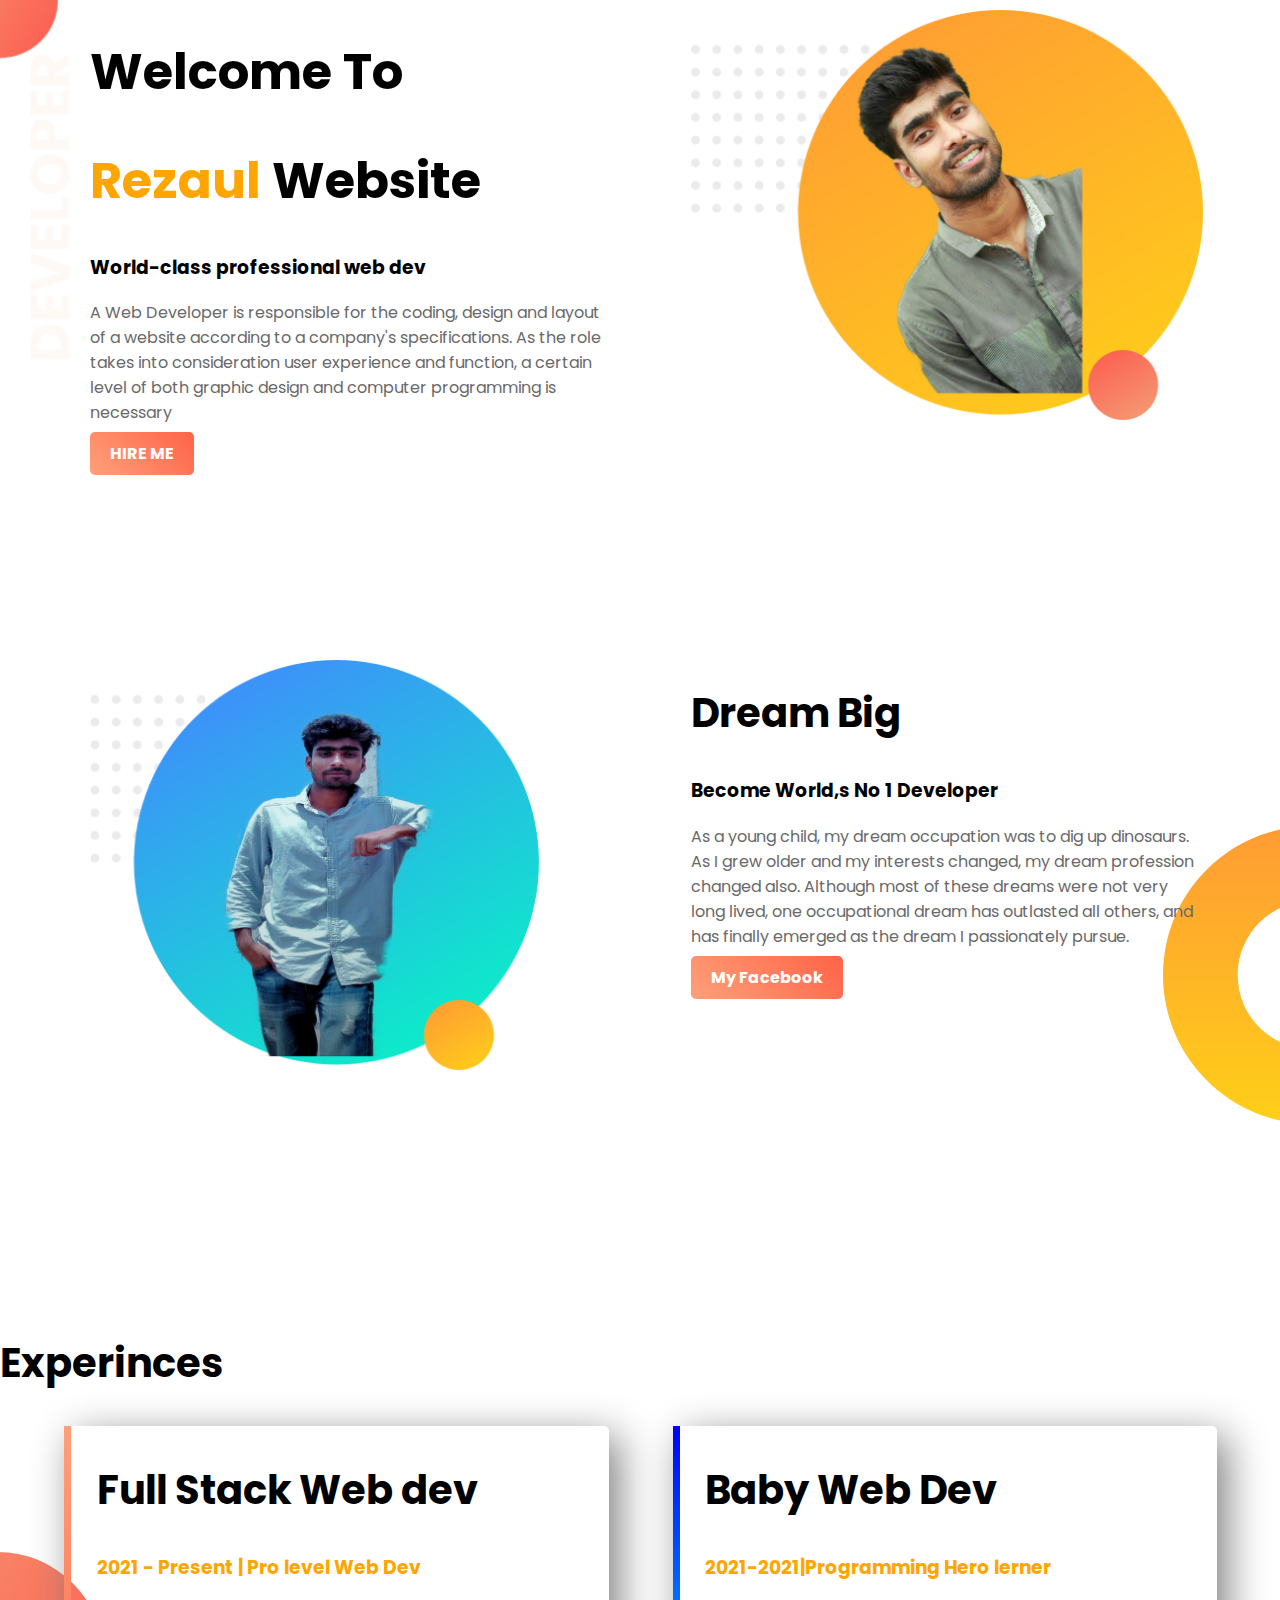
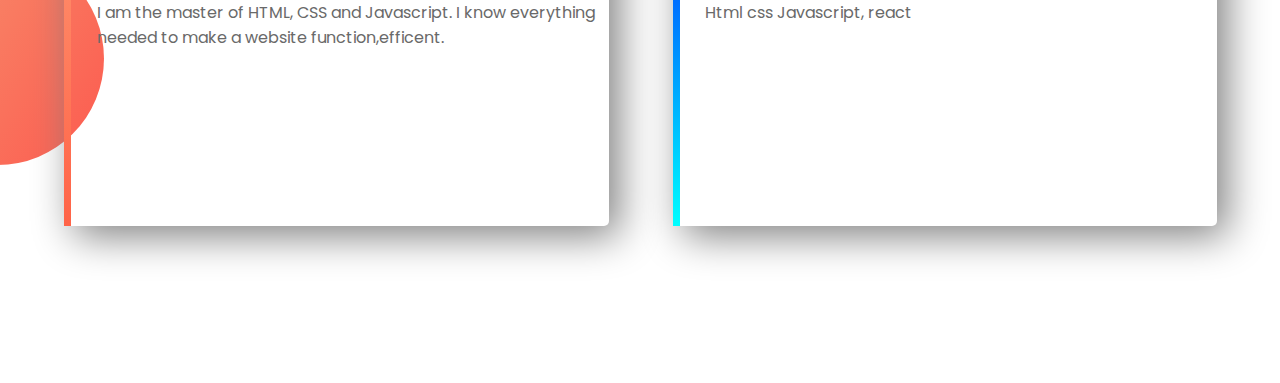
<file: index.html>
<!DOCTYPE html>
<html lang="en">
<head>
    <meta charset="UTF-8">
    <meta name="viewport" content="width=device-width, initial-scale=1.0">
    <title>Rezaul website</title>
    <link rel="stylesheet" href="style.css">
    <link href="https://fonts.googleapis.com/css?family=Poppins&display=swap" rel="stylesheet">
</head>
<body>
    <section class="top-banner">
        <div class="half">
        <h1>Welcome To</h1>
        <h1><span class="name">Rezaul</span> Website</h1>
        <h3>World-class professional web dev</h3>
        <p>A Web Developer is responsible for the coding, design and layout of a website according to a company's specifications. As the role takes into consideration user experience and function, a certain level of both graphic design and computer programming is necessary</p>
        <a class="link" target="_blank" href="https://www.linkedin.com/notifications/">HIRE ME</a>
        </div>
        
        <div class="half">
            <img src="images/profile.png" alt="">
        </div>
        
    </section>
    <section class="dream">
        <div class="half">
            <img src="images/logo.png" alt="">
        </div>

        <div class="half">
            <h2>Dream Big</h2>
            <h3>Become World,s No 1 Developer</h3>
            <p>As a young child, my dream occupation was to dig up dinosaurs. As I grew older and my interests changed, my dream profession changed also. Although most of these dreams were not very long lived, one occupational dream has outlasted all others, and has finally emerged as the dream I passionately pursue.</p>
            <a  class="link" target="_blank" href="https://www.facebook.com/">My Facebook</a>
        </div>
    </section>
    <section class="expiriance">
        <h2>Experinces</h2>
        <div id="full-stack" class="half single">
            <h2>Full Stack Web dev</h2>
            <h3><span class="name">2021 - Present | Pro level Web Dev</span></h3>
            <p>I am the master of HTML, CSS and Javascript. I know everything needed to make a website function,efficent.</p>
        </div>
        <div id="stack" class="half single">
            <h2>Baby Web Dev</h2>
            <h3><span class="name">2021-2021|Programming Hero lerner</span></h3>
            <p>Html css Javascript, react</p>
        </div>
    </section>
</body>
</html>
</file>
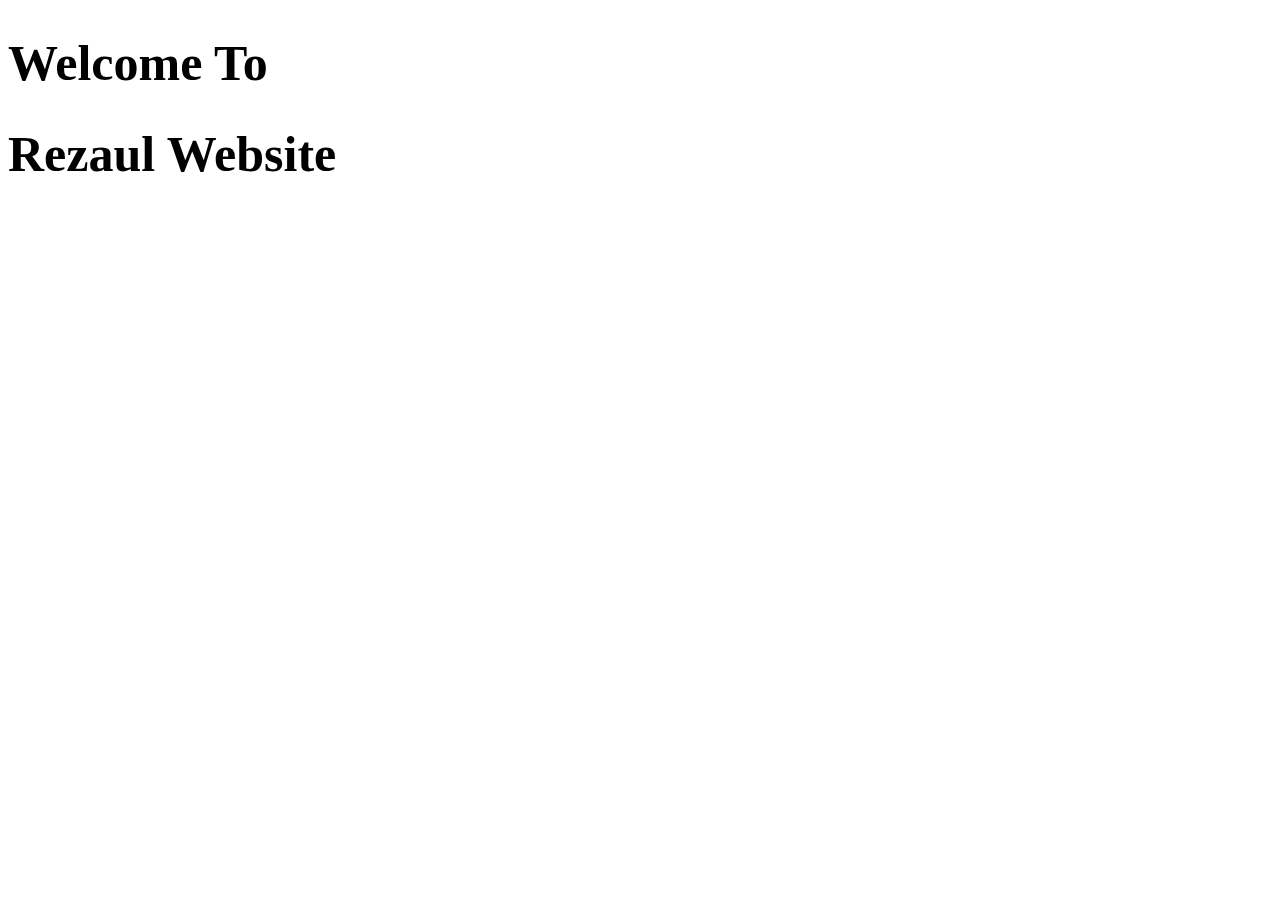
<file: images/index.html>
<!DOCTYPE html>
<html lang="en">
<head>
    <meta charset="UTF-8">
    <meta name="viewport" content="width=device-width, initial-scale=1.0">
    <title>Rezaul website</title>
    <link rel="stylesheet" href="style.css">
</head>
<body>
    <h1>Welcome To</h1>
    <h1>Rezaul Website</h1>
</body>
</html>
</file>
<file: style.css>
body{
    margin: 0px;
    font-family: 'Poppins', sans-serif;
}
h1 {
    font-size: 50px;
   
}
h2{
    font-size: 40px;
    
}
p{
    color: dimgray;
}

.name{
    color: orange;
}
.half{
    width: 40%;
    float: left;
    margin-left: 5%;
    padding-left: 2%;
}
.half img{
    width: 100%;
    margin-top: 10px;
    
}
.top-banner{
    background-repeat: no-repeat;
    background-image: url("images/top-banner.png");
}
section{
    height: 500px;
    padding-bottom: 150px;
}
.link {
    text-decoration: none;
    background-image: linear-gradient(45deg, lightSalmon,tomato);
    padding: 10px 20px;
    border-radius: 5px;
    color: white;
    font-weight: 700;
}
.half-width{
    width: 40%;
    float: left;
}
.half-width img {
    width: 100%;
   
}
.dream{
    background-image: url("images/dream-bg.png");
    background-repeat: no-repeat;
    background-position: right;
}
.single{
     box-shadow: 10px 10px 40px gray;
     border-radius: 5px;
     height: 80%;
}
.expiriance{
    background-image: url("images/exp-bg.png");
    background-repeat: no-repeat;
    background-position: left;
    background-color: white;
}
#full-stack{
    border-left: 7px solid;
    border-image: linear-gradient(lightSalmon, tomato);
    border-image-slice: 1;
}
#stack{
    border-left: 7px solid;
    border-image: linear-gradient(blue,cyan);
    border-image-slice: 1;
}
</file>
<file: images/style.css>
h1 {
    font-size:50px;
}
</file>
